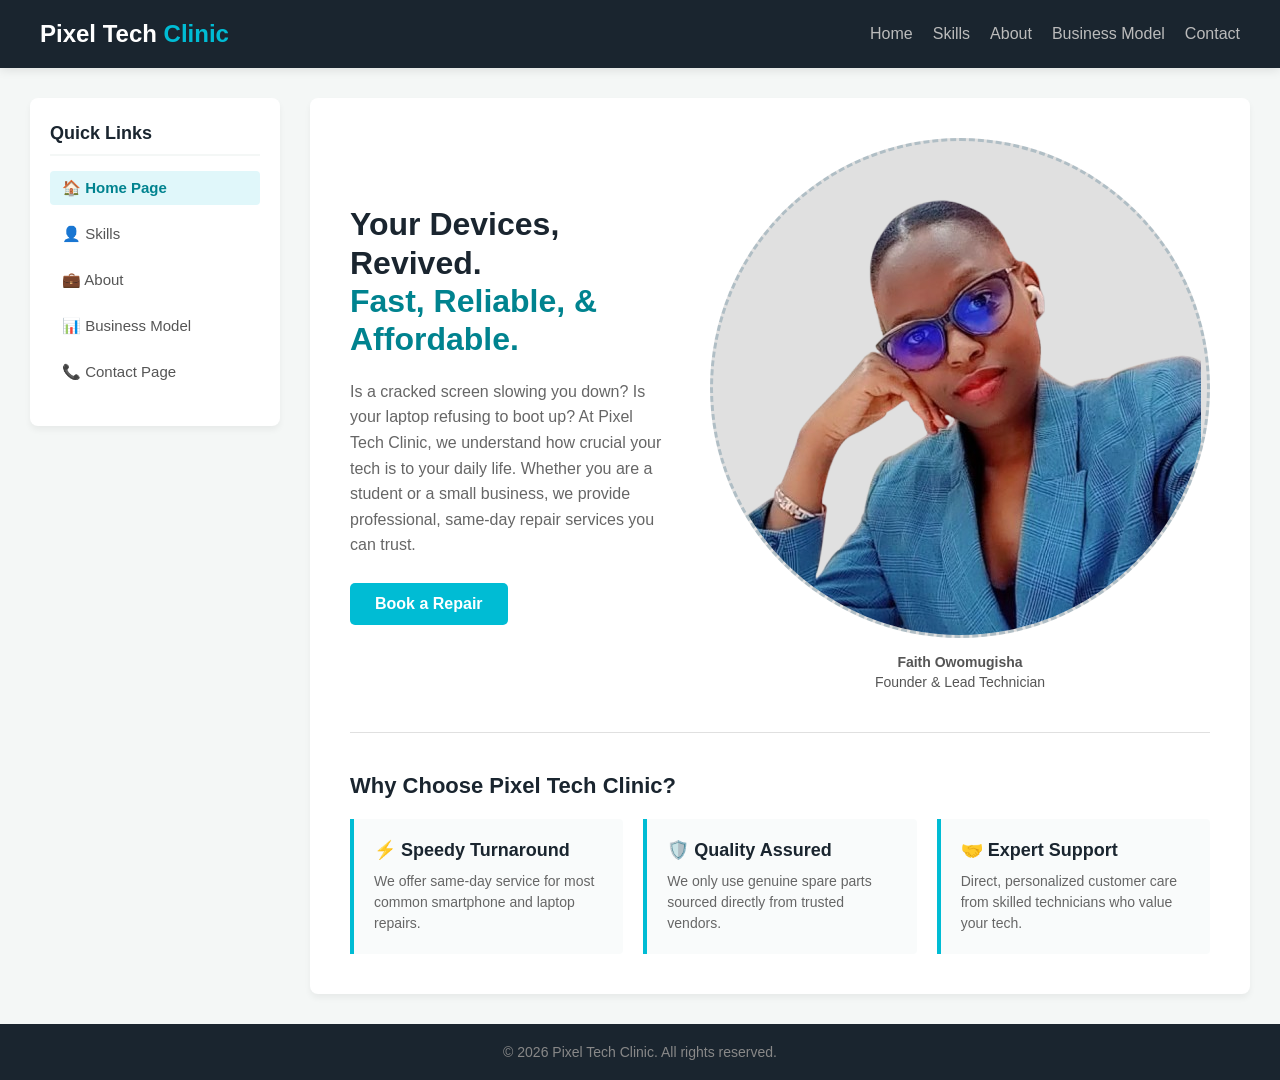
<file: final/index.html>
<!DOCTYPE html>
<html lang="en">
<head>
    <meta charset="UTF-8">
    <meta name="viewport" content="width=device-width, initial-scale=1.0">
    <title>Skills & Bio | Pixel Tech Clinic</title>
    <link rel="stylesheet" href="style.css">
</head>
<body>
    <!-- Header & Top Navigation Menu -->
    <header>
        <div class="logo">
            <h1>Pixel Tech <span>Clinic</span></h1>
        </div>

        <nav class="top-nav">
            <ul>
                <li><a href="index.html">Home</a></li>
                <li><a href="skills.html">Skills</a></li>
                <li><a href="about.html">About</a></li>
                <li><a href="business model.html">Business Model</a></li>
                <li><a href="contact.html">Contact</a></li>
            </ul>
        </nav>
    </header>

    <!-- Main Page Layout Container -->
    <div class="page-container">
        
        <!-- Sidebar Navigation Index -->
        <aside class="sidebar">
            <h3>Quick Links</h3>
            <ul>
                <li><a href="index.html" class="active-side">🏠 Home Page</a></li>
                <li><a href="skills.html">👤 Skills</a></li>
                <li><a href="about.html">💼 About</a></li>
                <li><a href="business model.html">📊 Business Model</a></li>
                <li><a href="contact.html">📞 Contact Page</a></li>
            </ul>
        </aside>

        <!-- Main Content Area -->
        <main class="main-content">
            <section class="hero-section">
                <div class="hero-text">
                    <h2>Your Devices, Revived. <br><span>Fast, Reliable, & Affordable.</span></h2>
                    <p>Is a cracked screen slowing you down? Is your laptop refusing to boot up? At Pixel Tech Clinic, we understand how crucial your tech is to your daily life. Whether you are a student or a small business, we provide professional, same-day repair services you can trust.</p>
                    <a href="contact.html" class="cta-btn">Book a Repair</a>
                </div>
                
                <!-- Profile Image Container -->
                <div class="hero-image">
                    <div class="image-placeholder">
                        <img src="images/faith5.png" alt="My Photo">
                    </div>
                    <p class="caption"><strong>Faith Owomugisha</strong><br>Founder & Lead Technician</p>
                </div>
            </section>

            <hr>

            <!-- Features Section -->
            <section class="features">
                <h3>Why Choose Pixel Tech Clinic?</h3>
                <div class="feature-grid">
                    <div class="feature-card">
                        <h4>⚡ Speedy Turnaround</h4>
                        <p>We offer same-day service for most common smartphone and laptop repairs.</p>
                    </div>
                    <div class="feature-card">
                        <h4>🛡️ Quality Assured</h4>
                        <p>We only use genuine spare parts sourced directly from trusted vendors.</p>
                    </div>
                    <div class="feature-card">
                        <h4>🤝 Expert Support</h4>
                        <p>Direct, personalized customer care from skilled technicians who value your tech.</p>
                    </div>
                </div>
            </section>
        </main>

    </div>

    <!-- Footer -->
    <footer>
        <p>&copy; 2026 Pixel Tech Clinic. All rights reserved.</p>
    </footer>

</body>
</html>
</file>
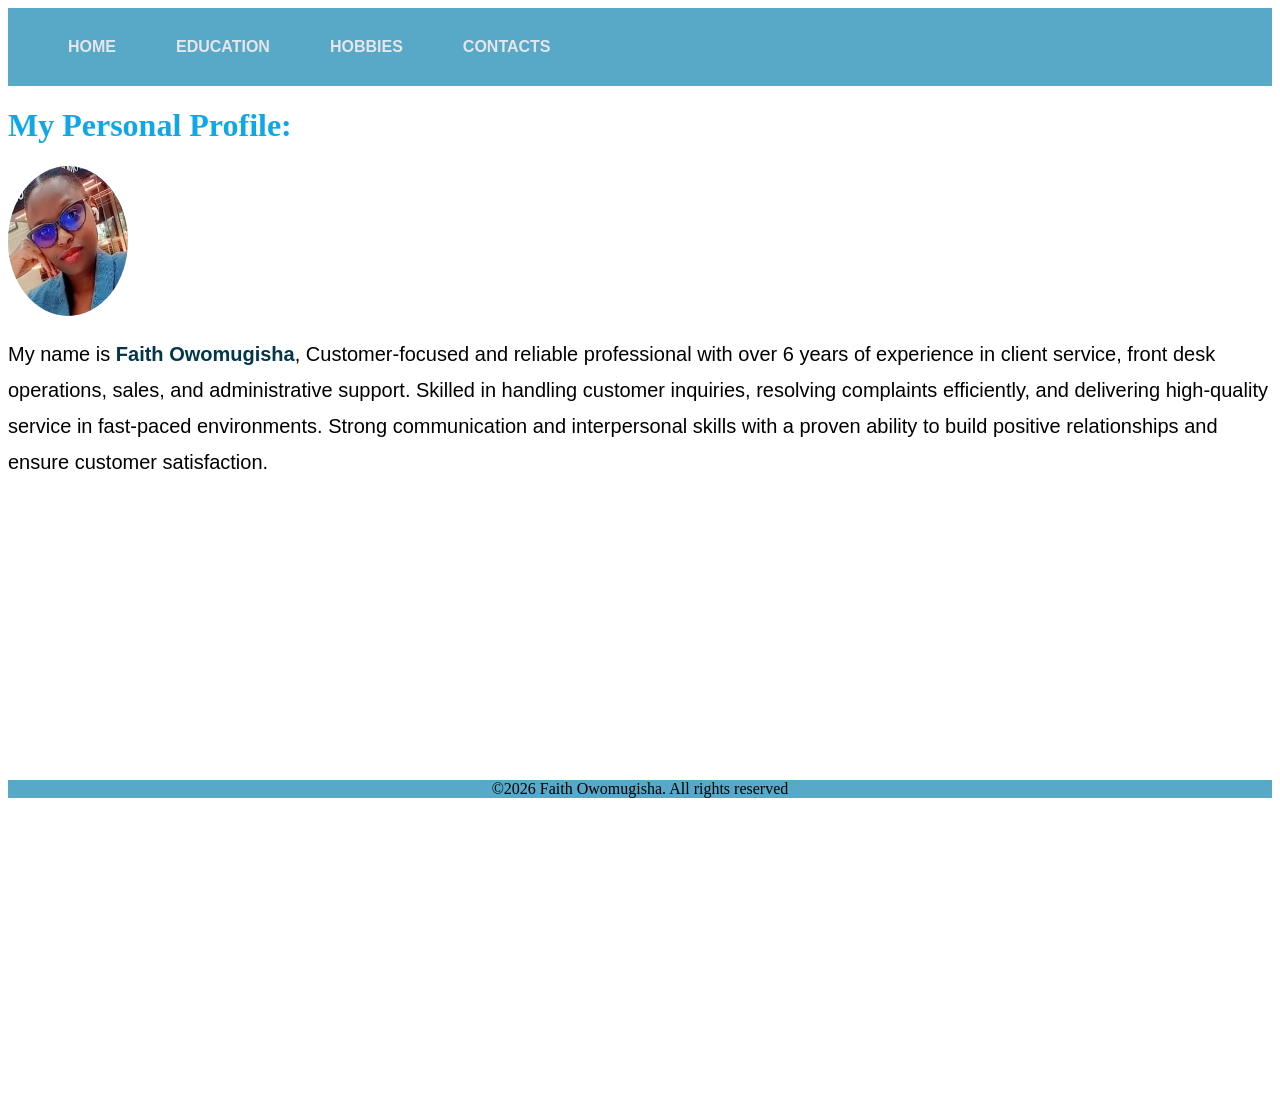
<file: test/index.html>
<html>
    <head>
        <title>Individual Assignment</title>
        <link rel="stylesheet" href="my style.css">
        <head>
    
            <body>
                <nav>
                    <a href="index.html">HOME</a> 
                    <a href="education.html">EDUCATION</a> 
                    <a href="hobbies.html">HOBBIES</a> 
                    <a href="contacts.html">CONTACTS</a>
                </nav>
<h1 class="profile-title">My Personal Profile:</h1>

    <img src="images/faith2.jpg" style="width: 120px" />
    <p class="profile-summary">My name is <strong>Faith Owomugisha</strong>, Customer-focused and reliable professional with over 6 years of experience in client service, front desk operations, sales, and administrative support. Skilled in handling customer inquiries, resolving complaints efficiently, and delivering high-quality service in fast-paced environments. Strong communication and interpersonal skills with a proven ability to build positive relationships and ensure customer satisfaction.</p>


<footer><p>&copy;2026 Faith Owomugisha. All rights reserved</p><footer>
    </body>
    </html>
</file>
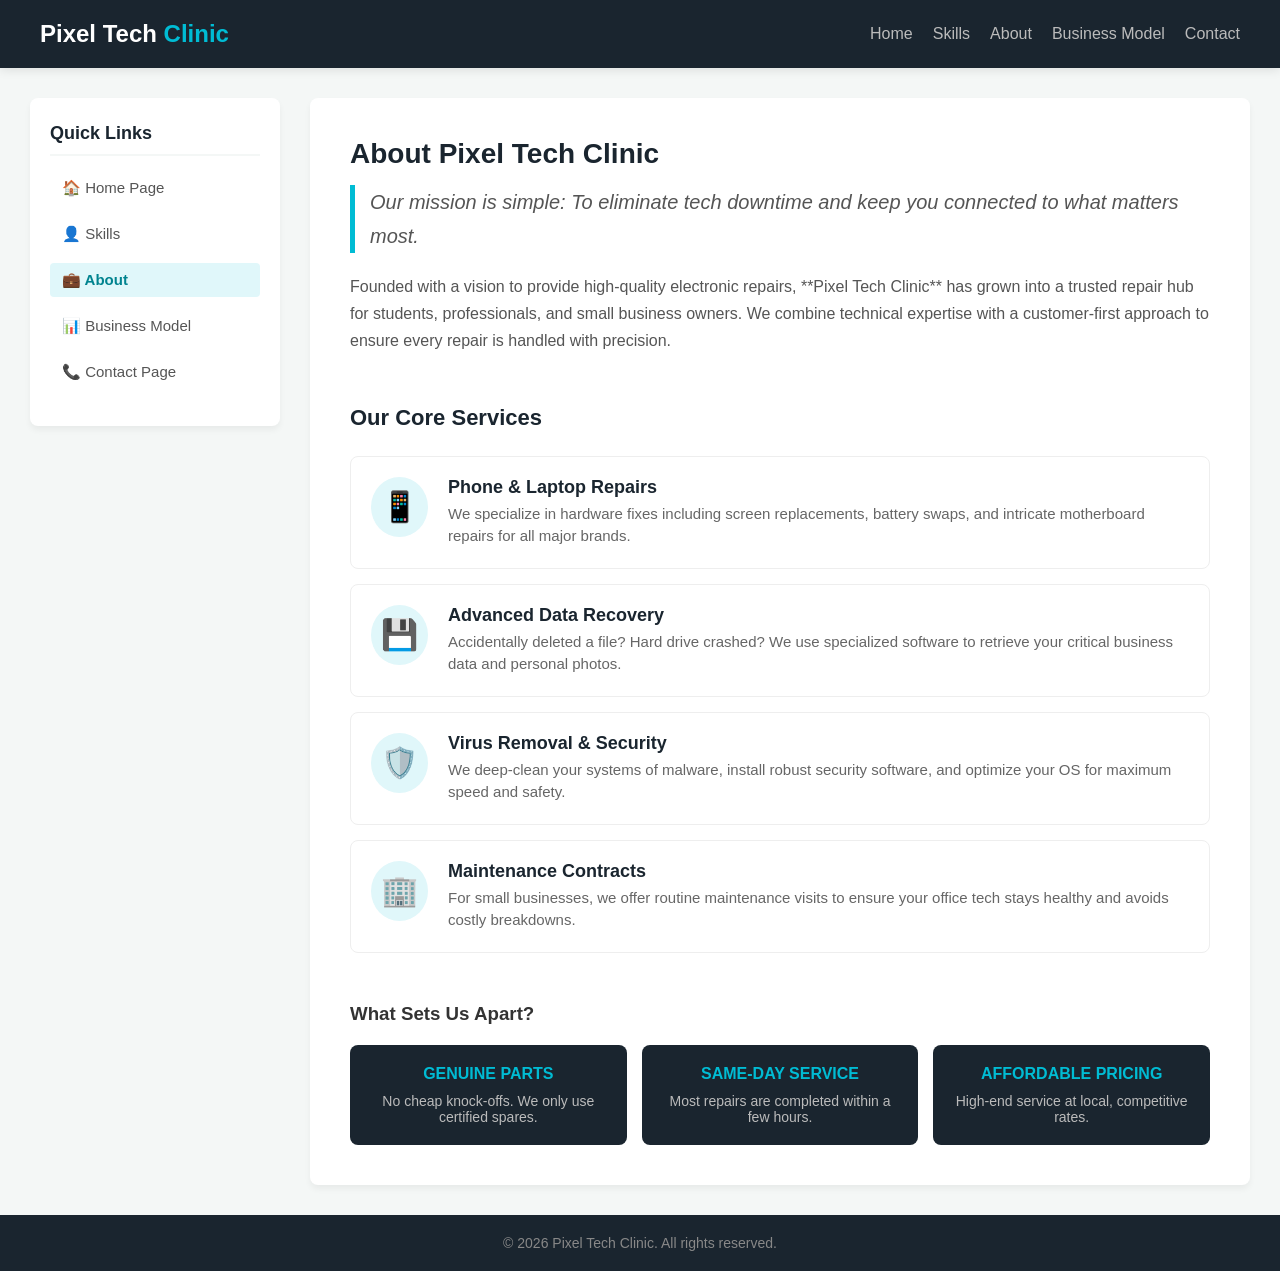
<file: final/about.html>
<!DOCTYPE html>
<html lang="en">
<head>
    <meta charset="UTF-8">
    <meta name="viewport" content="width=device-width, initial-scale=1.0">
    <title>Our Business | Pixel Tech Clinic</title>
    <link rel="stylesheet" href="style.css">
</head>
<body>

    <header>
        <div class="logo">
            <h1>Pixel Tech <span>Clinic</span></h1>
        </div>
        <nav class="top-nav">
            <ul>
                <li><a href="index.html">Home</a></li>
                <li><a href="skills.html">Skills</a></li>
                <li><a href="about.html">About</a></li>
                <li><a href="business model.html">Business Model</a></li>
                <li><a href="contact.html">Contact</a></li>
            </ul>
        </nav>
    </header>

    <div class="page-container">
        
        <aside class="sidebar">
            <h3>Quick Links</h3>
            <ul>
                <li><a href="index.html">🏠 Home Page</a></li>
                <li><a href="skills.html">👤 Skills</a></li>
                <li><a href="about.html" class="active-side">💼 About</a></li>
                <li><a href="business model.html">📊  Business Model</a></li>
                <li><a href="contact.html">📞 Contact Page</a></li>
            </ul>
        </aside>

        <main class="main-content">
            <section class="business-overview">
                <h2>About Pixel Tech Clinic</h2>
                <p class="mission-statement">Our mission is simple: To eliminate tech downtime and keep you connected to what matters most.</p>
                <p>Founded with a vision to provide high-quality electronic repairs, **Pixel Tech Clinic** has grown into a trusted repair hub for students, professionals, and small business owners. We combine technical expertise with a customer-first approach to ensure every repair is handled with precision.</p>
            </section>

            <section class="services-detail">
                <h3>Our Core Services</h3>
                <div class="services-list">
                    
                    <div class="service-item">
                        <div class="service-icon">📱</div>
                        <div class="service-text">
                            <h4>Phone & Laptop Repairs</h4>
                            <p>We specialize in hardware fixes including screen replacements, battery swaps, and intricate motherboard repairs for all major brands.</p>
                        </div>
                    </div>

                    <div class="service-item">
                        <div class="service-icon">💾</div>
                        <div class="service-text">
                            <h4>Advanced Data Recovery</h4>
                            <p>Accidentally deleted a file? Hard drive crashed? We use specialized software to retrieve your critical business data and personal photos.</p>
                        </div>
                    </div>

                    <div class="service-item">
                        <div class="service-icon">🛡️</div>
                        <div class="service-text">
                            <h4>Virus Removal & Security</h4>
                            <p>We deep-clean your systems of malware, install robust security software, and optimize your OS for maximum speed and safety.</p>
                        </div>
                    </div>

                    <div class="service-item">
                        <div class="service-icon">🏢</div>
                        <div class="service-text">
                            <h4>Maintenance Contracts</h4>
                            <p>For small businesses, we offer routine maintenance visits to ensure your office tech stays healthy and avoids costly breakdowns.</p>
                        </div>
                    </div>

                </div>
            </section>

            <section class="business-values">
                <h3>What Sets Us Apart?</h3>
                <div class="values-grid">
                    <div class="value-box">
                        <strong>Genuine Parts</strong>
                        <p>No cheap knock-offs. We only use certified spares.</p>
                    </div>
                    <div class="value-box">
                        <strong>Same-Day Service</strong>
                        <p>Most repairs are completed within a few hours.</p>
                    </div>
                    <div class="value-box">
                        <strong>Affordable Pricing</strong>
                        <p>High-end service at local, competitive rates.</p>
                    </div>
                </div>
            </section>
        </main>

    </div>

    <footer>
        <p>&copy; 2026 Pixel Tech Clinic. All rights reserved.</p>
    </footer>

</body>
</html>
</file>
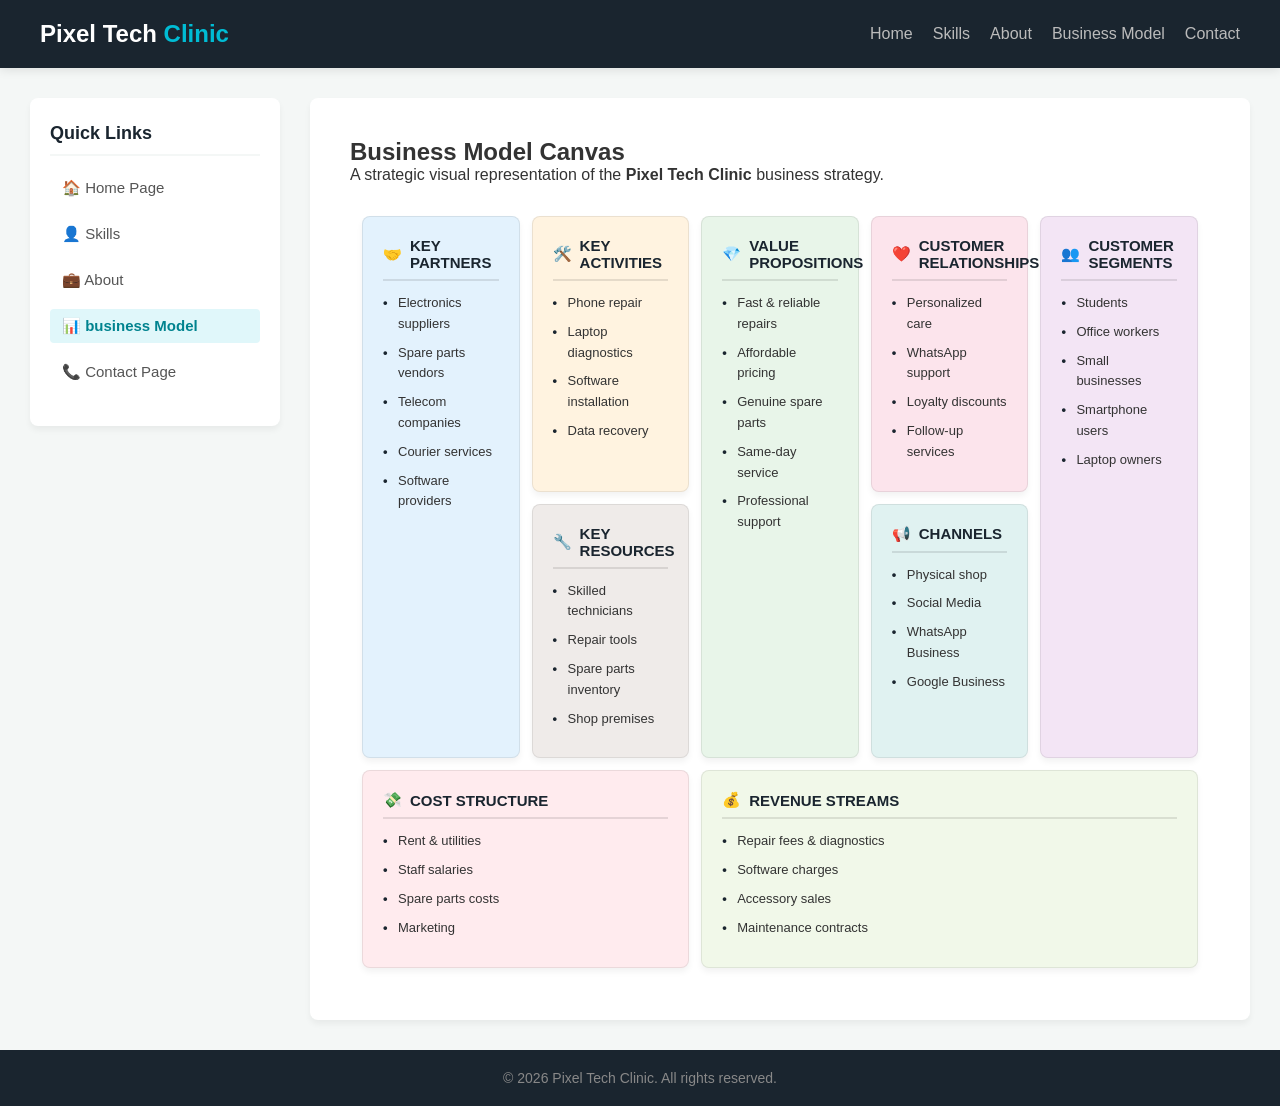
<file: final/business model.html>
<!DOCTYPE html>
<html lang="en">
<head>
    <meta charset="UTF-8">
    <meta name="viewport" content="width=device-width, initial-scale=1.0">
    <title>Our Business | Pixel Tech Clinic</title>
    <link rel="stylesheet" href="style.css">
</head>
<body>

    <header>
        <div class="logo">
            <h1>Pixel Tech <span>Clinic</span></h1>
        </div>
        <nav class="top-nav">
            <ul>
                <li><a href="index.html">Home</a></li>
                <li><a href="skills.html">Skills</a></li>
                <li><a href="about.html">About</a></li>
                <li><a href="business model.html">Business Model</a></li>
                <li><a href="contact.html">Contact</a></li>
            </ul>
        </nav>
    </header>


<!-- Main Page Layout Container -->
<div class="page-container">
    
    <!-- Sidebar Navigation Index -->
    <aside class="sidebar">
        <h3>Quick Links</h3>
        <ul>
            <li><a href="index.html">🏠 Home Page</a></li>
            <li><a href="skills.html">👤 Skills</a></li>
            <li><a href="about.html">💼 About</a></li>
            <li><a href="business model.html" class="active-side">📊 business Model</a></li>
            <li><a href="contact.html">📞 Contact Page</a></li>
        </ul>
    </aside>

    <!-- Main Content Area -->
    <main class="main-content">
        <section class="canvas-header">
            <h2>Business Model Canvas</h2>
            <p>A strategic visual representation of the <strong>Pixel Tech Clinic</strong> business strategy.</p>
        </section>

        <!-- Table-Based Canvas -->
        <div class="table-responsive">
            <table class="bmc-table">
                <tbody>
                    <!-- Top Row -->
                    <tr>
                        <td rowspan="2" class="cell-partners">
                            <h4><span class="icon">🤝</span> Key Partners</h4>
                            <ul>
                                <li>Electronics suppliers</li>
                                <li>Spare parts vendors</li>
                                <li>Telecom companies</li>
                                <li>Courier services</li>
                                <li>Software providers</li>
                            </ul>
                        </td>
                        <td class="cell-activities">
                            <h4><span class="icon">🛠️</span> Key Activities</h4>
                            <ul>
                                <li>Phone repair</li>
                                <li>Laptop diagnostics</li>
                                <li>Software installation</li>
                                <li>Data recovery</li>
                            </ul>
                        </td>
                        <td rowspan="2" class="cell-values">
                            <h4><span class="icon">💎</span> Value Propositions</h4>
                            <ul>
                                <li>Fast & reliable repairs</li>
                                <li>Affordable pricing</li>
                                <li>Genuine spare parts</li>
                                <li>Same-day service</li>
                                <li>Professional support</li>
                            </ul>
                        </td>
                        <td class="cell-relationships">
                            <h4><span class="icon">❤️</span> Customer Relationships</h4>
                            <ul>
                                <li>Personalized care</li>
                                <li>WhatsApp support</li>
                                <li>Loyalty discounts</li>
                                <li>Follow-up services</li>
                            </ul>
                        </td>
                        <td rowspan="2" class="cell-segments">
                            <h4><span class="icon">👥</span> Customer Segments</h4>
                            <ul>
                                <li>Students</li>
                                <li>Office workers</li>
                                <li>Small businesses</li>
                                <li>Smartphone users</li>
                                <li>Laptop owners</li>
                            </ul>
                        </td>
                    </tr>
                    <!-- Middle Row -->
                    <tr>
                        <td class="cell-resources">
                            <h4><span class="icon">🔧</span> Key Resources</h4>
                            <ul>
                                <li>Skilled technicians</li>
                                <li>Repair tools</li>
                                <li>Spare parts inventory</li>
                                <li>Shop premises</li>
                            </ul>
                        </td>
                        <td class="cell-channels">
                            <h4><span class="icon">📢</span> Channels</h4>
                            <ul>
                                <li>Physical shop</li>
                                <li>Social Media</li>
                                <li>WhatsApp Business</li>
                                <li>Google Business</li>
                            </ul>
                        </td>
                    </tr>
                    <!-- Bottom Row -->
                    <tr>
                        <td colspan="2" class="cell-costs">
                            <h4><span class="icon">💸</span> Cost Structure</h4>
                            <ul>
                                <li>Rent & utilities</li>
                                <li>Staff salaries</li>
                                <li>Spare parts costs</li>
                                <li>Marketing</li>
                            </ul>
                        </td>
                        <td colspan="3" class="cell-revenue">
                            <h4><span class="icon">💰</span> Revenue Streams</h4>
                            <ul>
                                <li>Repair fees & diagnostics</li>
                                <li>Software charges</li>
                                <li>Accessory sales</li>
                                <li>Maintenance contracts</li>
                            </ul>
                        </td>
                    </tr>
                </tbody>
            </table>
        </div>
    </main>

</div>

<!-- Footer -->
<footer>
    <p>&copy; 2026 Pixel Tech Clinic. All rights reserved.</p>
</footer>
</body>
</html>
</file>
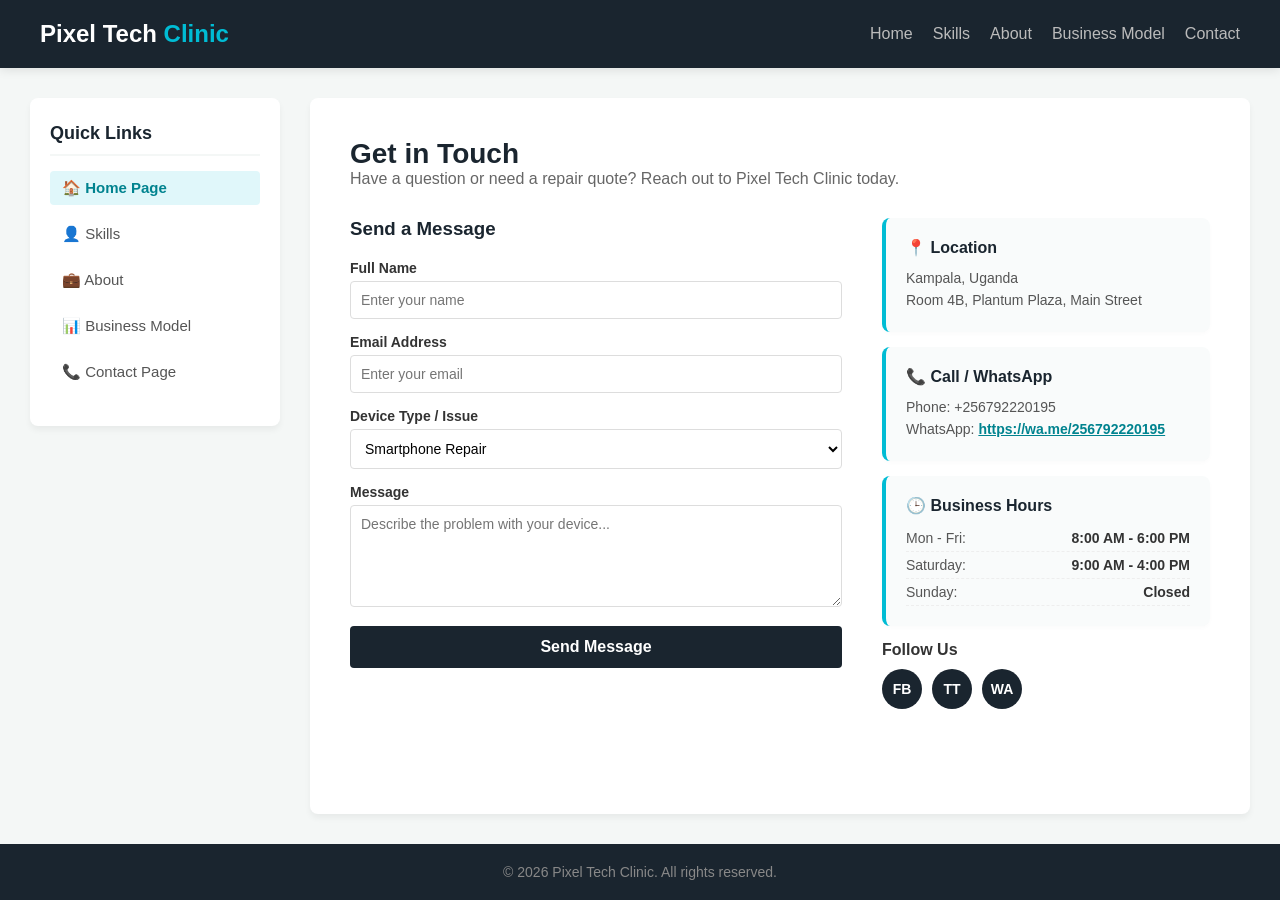
<file: final/contact.html>
<!DOCTYPE html>
<html lang="en">
<head>
    <meta charset="UTF-8">
    <meta name="viewport" content="width=device-width, initial-scale=1.0">
    <title>Home | Pixel Tech Clinic</title>
    <link rel="stylesheet" href="style.css">
</head>
<body>

    <!-- Header & Top Navigation Menu -->
    <header>
        <div class="logo">
            <h1>Pixel Tech <span>Clinic</span></h1>
        </div>
        <nav class="top-nav">
            <ul>
                <li><a href="index.html">Home</a></li>
                <li><a href="skills.html">Skills</a></li>
                <li><a href="about.html">About</a></li>
                <li><a href="business model.html">Business Model</a></li>
                <li><a href="contact.html">Contact</a></li>
            </ul>
        </nav>
    </header>

    <!-- Main Page Layout Container -->
    <div class="page-container">
        
        <!-- Sidebar Navigation Index -->
        <aside class="sidebar">
            <h3>Quick Links</h3>
            <ul>
                <li><a href="index.html" class="active-side">🏠 Home Page</a></li>
                <li><a href="skills.html">👤 Skills </a></li>
                <li><a href="about.html">💼 About</a></li>
                <li><a href="business model.html">📊 Business Model</a></li>
                <li><a href="contact.html">📞 Contact Page</a></li>
            </ul>
        </aside>



    <!-- Main Content Area -->
    <main class="main-content">
        <section class="contact-header">
            <h2>Get in Touch</h2>
            <p>Have a question or need a repair quote? Reach out to Pixel Tech Clinic today.</p>
        </section>

        <div class="contact-grid">
            <!-- Contact Form -->
            <div class="contact-form">
                <h3>Send a Message</h3>
                <form action="#">
                    <div class="form-group">
                        <label for="name">Full Name</label>
                        <input type="text" id="name" placeholder="Enter your name" required>
                    </div>
                    <div class="form-group">
                        <label for="email">Email Address</label>
                        <input type="email" id="email" placeholder="Enter your email" required>
                    </div>
                    <div class="form-group">
                        <label for="subject">Device Type / Issue</label>
                        <select id="subject">
                            <option value="phone">Smartphone Repair</option>
                            <option value="laptop">Laptop Repair</option>
                            <option value="software">Software / Virus Removal</option>
                            <option value="data">Data Recovery</option>
                            <option value="other">Other Inquiry</option>
                        </select>
                    </div>
                    <div class="form-group">
                        <label for="message">Message</label>
                        <textarea id="message" rows="5" placeholder="Describe the problem with your device..."></textarea>
                    </div>
                    <button type="submit" class="submit-btn">Send Message</button>
                </form>
            </div>

            <!-- Contact Info & Hours -->
            <div class="contact-info">
                <div class="info-card">
                    <h4>📍 Location</h4>
                    <p>Kampala, Uganda<br>Room 4B, Plantum Plaza, Main Street</p>
                </div>

                <div class="info-card">
                    <h4>📞 Call / WhatsApp</h4>
                    <p>Phone: +256792220195<br>WhatsApp: <a href="#" style="color: #00838f; font-weight: bold;">https://wa.me/256792220195</a></p>
                </div>

                <div class="info-card">
                    <h4>🕒 Business Hours</h4>
                    <ul class="hours-list">
                        <li><span>Mon - Fri:</span> <span>8:00 AM - 6:00 PM</span></li>
                        <li><span>Saturday:</span> <span>9:00 AM - 4:00 PM</span></li>
                        <li><span>Sunday:</span> <span>Closed</span></li>
                    </ul>
                </div>

                <div class="social-links">
                    <h4>Follow Us</h4>
                    <div class="social-icons">
                        <a href="https://www.facebook.com.php?id=100079019048998" class="social-icon">FB</a>
                        <a href="https://www.tiktok.com/@user756632063588"class="social-icon">TT</a>
                        <a href="https://www.wa.me/256792220195"class="social-icon">WA</a>
                    </div>
                </div>
            </div>
        </div>
    </main>
</div>

<!-- Footer -->
<footer>
    <p>&copy; 2026 Pixel Tech Clinic. All rights reserved.</p>
</footer>
</body>
</html>
</file>
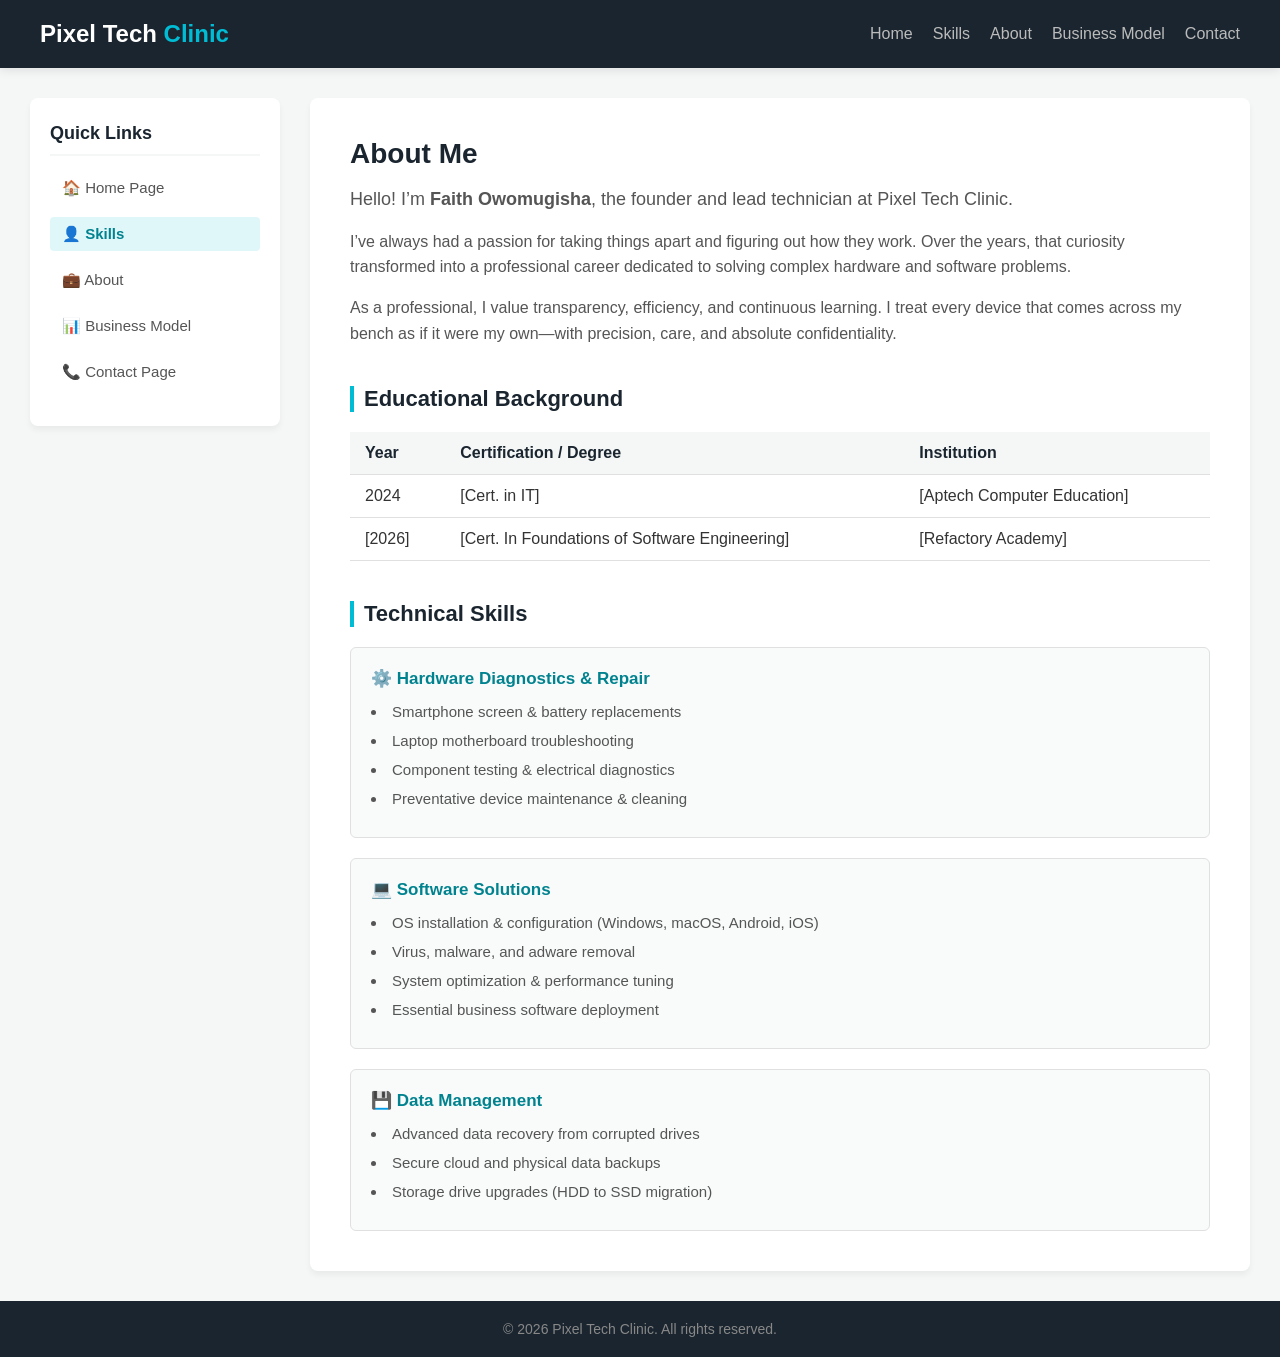
<file: final/skills.html>
<!DOCTYPE html>
<html lang="en">
<head>
    <meta charset="UTF-8">
    <meta name="viewport" content="width=device-width, initial-scale=1.0">
    <title>Skills & Bio | Pixel Tech Clinic</title>
    <link rel="stylesheet" href="style.css">
</head>
<body>

    <!-- Header & Top Navigation Menu -->
    <header>
        <div class="logo">
            <h1>Pixel Tech <span>Clinic</span></h1>
        </div>
        <nav class="top-nav">
            <ul>
                <li><a href="index.html">Home</a></li>
                <li><a href="skills.html">Skills</a></li>
                <li><a href="about.html">About</a></li>
                <li><a href="business model.html">Business Model</a></li>
                <li><a href="contact.html">Contact</a></li>
            </ul>
        </nav>
    </header>

    <!-- Main Page Layout Container -->
    <div class="page-container">
        
        <!-- Sidebar Navigation Index -->
        <aside class="sidebar">
            <h3>Quick Links</h3>
            <ul>
                <li><a href="index.html">🏠 Home Page</a></li>
                <li><a href="skills.html" class="active-side">👤 Skills</a></li>
                <li><a href="about.html">💼 About</a></li>
                <li><a href="business model.html">📊 Business Model</a></li>
                <li><a href="contact.html">📞 Contact Page</a></li>
            </ul>
        </aside>

        <!-- Main Content Area -->
        <main class="main-content">
            <!-- Biography Section -->
            <section class="bio-section">
                <h2>About Me</h2>
                <p class="intro-text">Hello! I’m <strong>Faith Owomugisha</strong>, the founder and lead technician at Pixel Tech Clinic.</p>
                <p>I’ve always had a passion for taking things apart and figuring out how they work. Over the years, that curiosity transformed into a professional career dedicated to solving complex hardware and software problems.</p>
                <p>As a professional, I value transparency, efficiency, and continuous learning. I treat every device that comes across my bench as if it were my own—with precision, care, and absolute confidentiality.</p>
            </section>

            <!-- Education Background Table -->
            <section class="education-section">
                <h3>Educational Background</h3>
                <table class="data-table">
                    <thead>
                        <tr>
                            <th>Year</th>
                            <th>Certification / Degree</th>
                            <th>Institution</th>
                        </tr>
                    </thead>
                    <tbody>
                        <tr>
                            <td>2024</td>
                            <td>[Cert. in IT]</td>
                            <td>[Aptech Computer Education]</td>
                        </tr>
                        <tr>
                            <td>[2026]</td>
                            <td>[Cert. In Foundations of Software Engineering]</td>
                            <td>[Refactory Academy]</td>
                        </tr>
                    </tbody>
                </table>
            </section>

            <!-- Technical Skills List -->
            <section class="skills-section">
                <h3>Technical Skills</h3>
                <div class="skills-grid">
                    <div class="skill-category">
                        <h4>⚙️ Hardware Diagnostics & Repair</h4>
                        <ul>
                            <li>Smartphone screen & battery replacements</li>
                            <li>Laptop motherboard troubleshooting</li>
                            <li>Component testing & electrical diagnostics</li>
                            <li>Preventative device maintenance & cleaning</li>
                        </ul>
                    </div>
                    <div class="skill-category">
                        <h4>💻 Software Solutions</h4>
                        <ul>
                            <li>OS installation & configuration (Windows, macOS, Android, iOS)</li>
                            <li>Virus, malware, and adware removal</li>
                            <li>System optimization & performance tuning</li>
                            <li>Essential business software deployment</li>
                        </ul>
                    </div>
                    <div class="skill-category">
                        <h4>💾 Data Management</h4>
                        <ul>
                            <li>Advanced data recovery from corrupted drives</li>
                            <li>Secure cloud and physical data backups</li>
                            <li>Storage drive upgrades (HDD to SSD migration)</li>
                        </ul>
                    </div>
                </div>
            </section>
        </main>

    </div>

    <!-- Footer -->
    <footer>
        <p>&copy; 2026 Pixel Tech Clinic. All rights reserved.</p>
    </footer>

</body>
</html>
</file>
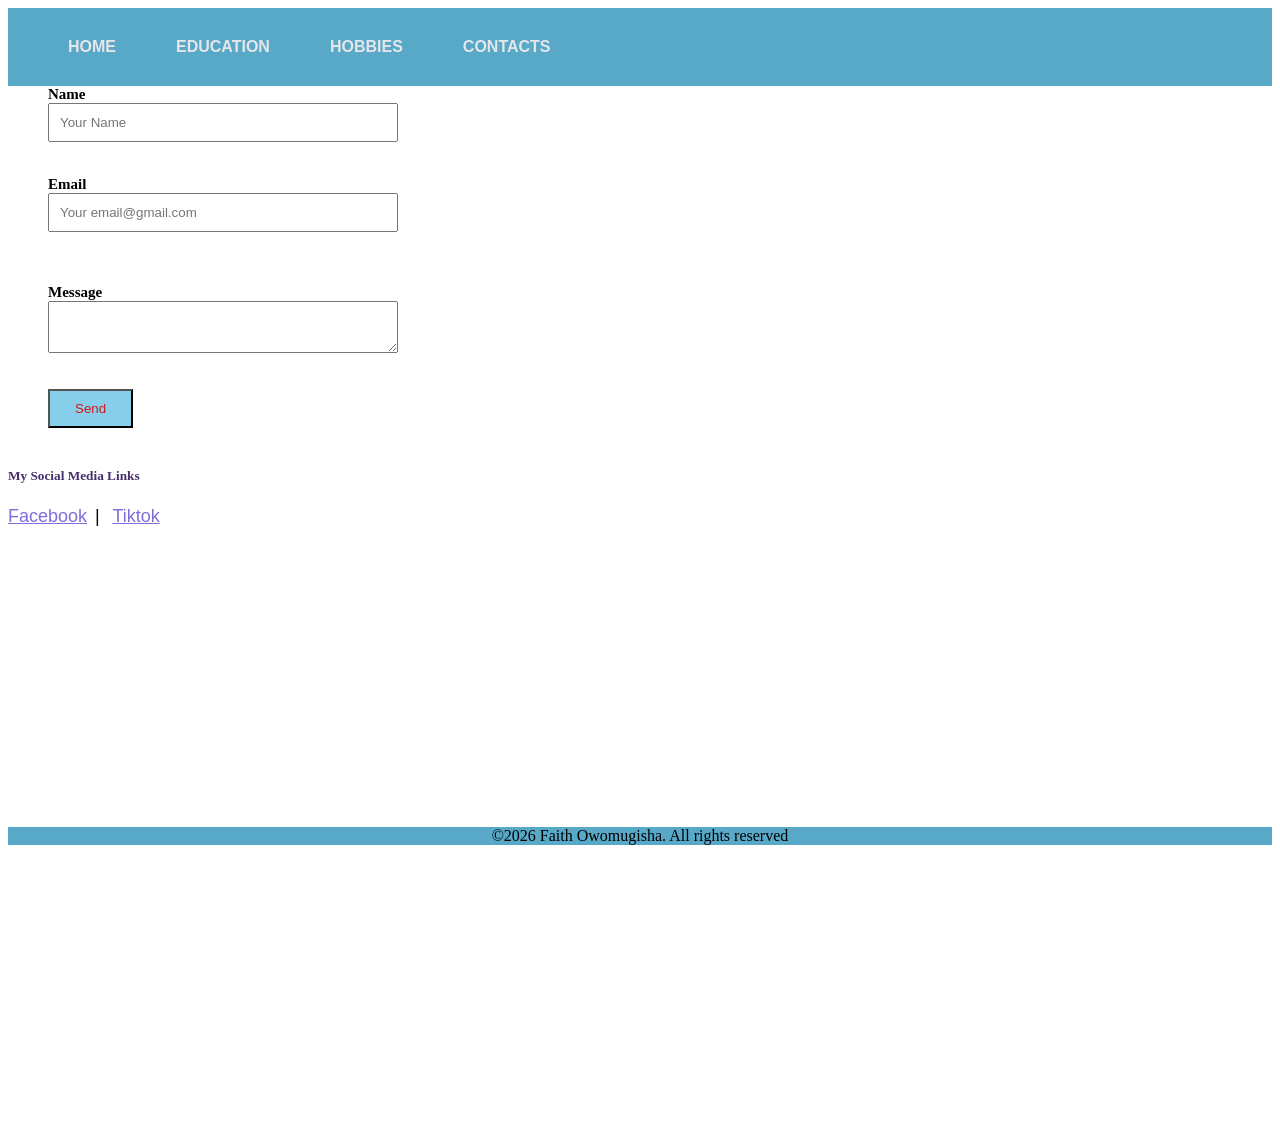
<file: test/contacts.html>
<html>
    <head>
        <title>Individual Assignment</title>
        <link rel="stylesheet" href="my style.css">
        <head>
            <body>
                <nav>
                    <a href="index.html">HOME</a> 
                    <a href="education.html">EDUCATION</a> 
                    <a href="hobbies.html">HOBBIES</a> 
                    <a href="contact.html">CONTACTS</a><br><br>
                </nav>

<form>
    <label for="name">Name</label><br>
    <input type="text" placeholder="Your Name"><br><br>
</form>
<form>
    <label for="email">Email</label><br>
    <input type="text" placeholder="Your email@gmail.com"><br><br><br>
</form>
<form>
    <label for="message">Message</label><br>
    <textarea id="Message" name="Message"></textarea>
    <br><br><br>
<button type="submit">Send</button><br><br>
</form>
        <h5>My Social Media Links</h5>
        <div class="social-links">
        <a href="https://www.facebook.com/profile.php?id=100079019048998">Facebook</a><span>|<span>
        <a href="https://www.tiktok.com/@user7566320603588">Tiktok</a> 
        </div>
<footer><p>&copy;2026 Faith Owomugisha. All rights reserved</p><footer>
    </body>
    </html>
</file>
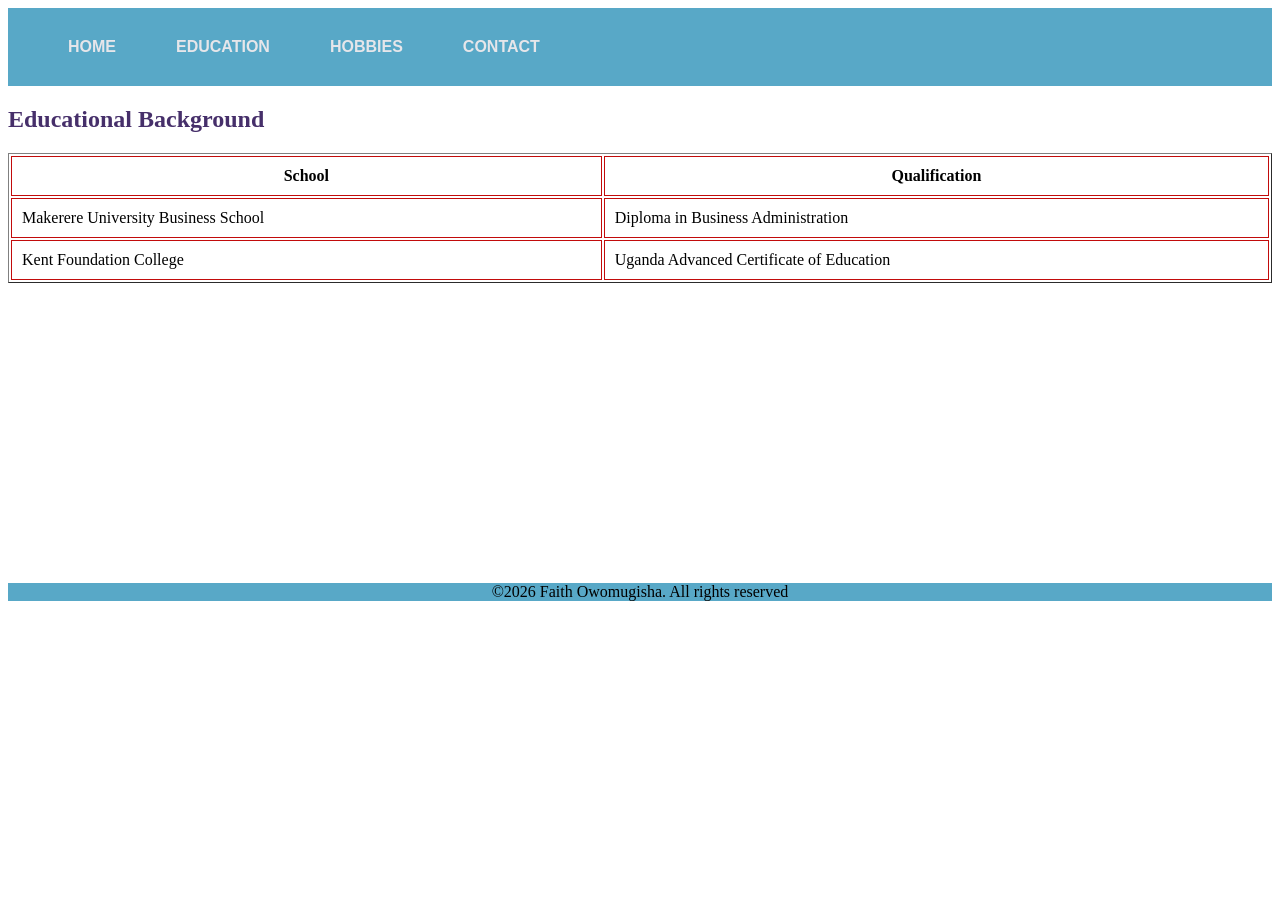
<file: test/education.html>
<html>
    <head>
        <title>Individual Assignment</title>
        <link rel="stylesheet" href="my style.css">
        <head>
            <body>
                <nav>
                    <a href="index.html">HOME</a> 
                    <a href="education.html">EDUCATION</a> 
                    <a href="hobbies.html">HOBBIES</a> 
                    <a href="contact.html">CONTACT</a> 
 </nav>
    <h2>Educational Background</h2>
    <table border="1">
            <tr>
<th>School</th>
<th>Qualification</th>
</tr>
<tr>
    <td>Makerere University Business School</td>
    <td>Diploma in Business Administration</td>
    </tr>
    <tr>
        <td>Kent Foundation College </td>
        <td>Uganda Advanced Certificate of Education</td>
    </tr>
    </table>
   

<footer><p>&copy;2026 Faith Owomugisha. All rights reserved</p><footer>
    </body>
    </html>
</file>
<file: final/style.css>
/* --- Global Styles & Reset --- */
* {
    margin: 0;
    padding: 0;
    box-sizing: border-box;
    font-family: 'Segoe UI', Tahoma, Geneva, Verdana, sans-serif;
}

body {
    background-color: #f4f7f6;
    color: rgb(60, 60, 147);
    display: flex;
    flex-direction: column;
    min-height: 100vh;
}

/* --- Header & Top Menu Navigation --- */
header {
    background-color: #1a252f;
    color: #fff;
    display: flex;
    justify-content: space-between;
    align-items: center;
    padding: 20px 40px;
    box-shadow: 0 2px 10px rgba(0,0,0,0.1);
}

.logo h1 {
    font-size: 24px;
    font-weight: 700;
}

.logo h1 span {
    color: #00bcd4; /* Accent Cyan color */
}

.top-nav ul {
    display: flex;
    list-style: none;
}

.top-nav ul li {
    margin-left: 20px;
}

.top-nav ul li a {
    color: #bbb;
    text-decoration: none;
    font-size: 16px;
    font-weight: 500;
    transition: color 0.3s ease;
}

.top-nav ul li a:hover, .top-nav ul li a.active {
    color: #00bcd4;
}

/* --- Layout Layout (Sidebar + Main Content) --- */
.page-container {
    display: flex;
    flex: 1;
    max-width: 1400px;
    width: 100%;
    margin: 0 auto;
    padding: 30px;
    gap: 30px;
}

/* --- Sidebar Style --- */
.sidebar {
    width: 250px;
    background-color: #ffffff;
    padding: 25px 20px;
    border-radius: 8px;
    box-shadow: 0 4px 6px rgba(0,0,0,0.05);
    height: fit-content;
}

.sidebar h3 {
    font-size: 18px;
    margin-bottom: 15px;
    color: #1a252f;
    border-bottom: 2px solid #f4f7f6;
    padding-bottom: 10px;
}

.sidebar ul {
    list-style: none;
}

.sidebar ul li {
    margin-bottom: 12px;
}

.sidebar ul li a {
    text-decoration: none;
    color: #555;
    font-size: 15px;
    display: block;
    padding: 8px 12px;
    border-radius: 4px;
    transition: all 0.3s ease;
}

.sidebar ul li a:hover, .sidebar ul li a.active-side {
    background-color: #e0f7fa;
    color: #00838f;
    font-weight: 600;
}

/* --- Main Content Layout --- */
.main-content {
    flex: 1;
    background-color: #ffffff;
    padding: 40px;
    border-radius: 8px;
    box-shadow: 0 4px 6px rgba(0,0,0,0.05);
}

/* Hero Section */
.hero-section {
    display: flex;
    align-items: center;
    justify-content: space-between;
    gap: 40px;
    margin-bottom: 40px;
}

.hero-text {
    flex: 1.5;
}

.hero-text h2 {
    font-size: 32px;
    color: #1a252f;
    line-height: 1.2;
    margin-bottom: 20px;
}

.hero-text h2 span {
    color: #00838f;
}

.hero-text p {
    font-size: 16px;
    line-height: 1.6;
    color: #666;
    margin-bottom: 25px;
}

.cta-btn {
    display: inline-block;
    background-color: #00bcd4;
    color: #fff;
    padding: 12px 25px;
    text-decoration: none;
    border-radius: 5px;
    font-weight: 600;
    transition: background 0.3s ease;
}

.cta-btn:hover {
    background-color: #00838f;
}

/* Hero Image & Placeholder */
.hero-image {
    flex: 1;
    text-align: center;
}

.image-placeholder {
    width: 500px;
    height: 500px;
    background-color: #e0e0e0;
    border: 3px dashed #b0bec5;
    border-radius: 50%;
    margin: 0 auto 15px auto;
    display: flex;
    align-items: center;
    justify-content: center;
    color: #757575;
    font-size: 14px;
    overflow: hidden;
}

.caption {
    font-size: 14px;
    color: #555;
    line-height: 1.4;
}

hr {
    border: 0;
    height: 1px;
    background: #e0e0e0;
    margin: 40px 0;
}

/* Features Grid */
.features h3 {
    font-size: 22px;
    color: #1a252f;
    margin-bottom: 20px;
}

.feature-grid {
    display: flex;
    gap: 20px;
}

.feature-card {
    flex: 1;
    background-color: #f9fbfb;
    padding: 20px;
    border-left: 4px solid #00bcd4;
    border-radius: 0 4px 4px 0;
}

.feature-card h4 {
    color: #1a252f;
    margin-bottom: 10px;
    font-size: 18px;
}

.feature-card p {
    font-size: 14px;
    color: #666;
    line-height: 1.5;
}

/* --- Footer --- */
footer {
    background-color: #1a252f;
    color: #888;
    text-align: center;
    padding: 20px;
    font-size: 14px;
    margin-top: auto;
}

/* --- Responsive Adjustments --- */
@media (max-width: 900px) {
    .page-container {
        flex-direction: column;
    }
    .sidebar {
        width: 100%;
    }
    .hero-section {
        flex-direction: column-reverse;
        text-align: center;
    }
    .feature-grid {
        flex-direction: column;
    }
    header {
        flex-direction: column;
        gap: 15px;
    }
}

/* --- Skills & Education Page Styles --- */

.bio-section h2 {
    font-size: 28px;
    color: #1a252f;
    margin-bottom: 15px;
}

.intro-text {
    font-size: 18px;
    color: #00838f;
    margin-bottom: 15px;
    font-weight: 500;
}

.bio-section p {
    line-height: 1.6;
    color: #555;
    margin-bottom: 15px;
}

/* Education Table Styling */
.education-section, .skills-section {
    margin-top: 40px;
}

.education-section h3, .skills-section h3 {
    font-size: 22px;
    color: #1a252f;
    margin-bottom: 20px;
    border-left: 4px solid #00bcd4;
    padding-left: 10px;
}

.data-table {
    width: 100%;
    border-collapse: collapse;
    margin-top: 10px;
    background: #fff;
}

.data-table th, .data-table td {
    padding: 12px 15px;
    text-align: left;
    border-bottom: 1px solid #e0e0e0;
}

.data-table th {
    background-color: #f4f7f6;
    color: #1a252f;
    font-weight: 600;
}

.data-table tbody tr:hover {
    background-color: #f9fbfb;
}

/* Skills Categories Grid */
.skills-grid {
    display: flex;
    flex-direction: column;
    gap: 20px;
    margin-top: 15px;
}

.skill-category {
    background-color: #f9fbfb;
    padding: 20px;
    border-radius: 6px;
    border: 1px solid #e0e0e0;
}

.skill-category h4 {
    color: #00838f;
    margin-bottom: 12px;
    font-size: 17px;
}

.skill-category ul {
    list-style-position: inside;
    color: #555;
}

.skill-category ul li {
    margin-bottom: 8px;
    font-size: 15px;
    line-height: 1.4;
}

/* Table Responsive Handling */
@media (max-width: 600px) {
    .data-table, .data-table thead, .data-table tbody, .data-table th, .data-table td, .data-table tr {
        display: block;
    }
    .data-table thead {
        display: none;
    }
    .data-table tr {
        margin-bottom: 15px;
        border: 1px solid #e0e0e0;
        padding: 10px;
        background: #f9fbfb;
    }
    .data-table td {
        border: none;
        padding: 6px 0;
    }
}

/* --- Business Page Specific Styles --- */

.mission-statement {
    font-size: 20px;
    font-style: italic;
    color: #00838f;
    margin: 15px 0 25px 0;
    padding-left: 15px;
    border-left: 5px solid #00bcd4;
}

.business-overview h2 {
    font-size: 28px;
    color: #1a252f;
}

.business-overview p {
    color: #555;
    line-height: 1.7;
    margin-bottom: 20px;
}

/* Services Detail List */
.services-detail {
    margin-top: 50px;
}

.services-detail h3 {
    font-size: 22px;
    margin-bottom: 25px;
    color: #1a252f;
}

.service-item {
    display: flex;
    align-items: flex-start;
    gap: 20px;
    background: #fff;
    padding: 20px;
    margin-bottom: 15px;
    border-radius: 8px;
    border: 1px solid #eee;
    transition: transform 0.2s ease;
}

.service-item:hover {
    transform: translateX(10px);
    border-color: #00bcd4;
}

.service-icon {
    font-size: 30px;
    background: #e0f7fa;
    padding: 10px;
    border-radius: 50%;
    width: 60px;
    height: 60px;
    display: flex;
    align-items: center;
    justify-content: center;
}

.service-text h4 {
    color: #1a252f;
    margin-bottom: 5px;
    font-size: 18px;
}

.service-text p {
    color: #666;
    font-size: 15px;
    line-height: 1.5;
}

/* Values Grid */
.business-values {
    margin-top: 50px;
}

.values-grid {
    display: flex;
    gap: 15px;
    margin-top: 20px;
}

.value-box {
    flex: 1;
    background-color: #1a252f;
    color: #fff;
    padding: 20px;
    border-radius: 8px;
    text-align: center;
}

.value-box strong {
    display: block;
    color: #00bcd4;
    margin-bottom: 10px;
    font-size: 16px;
    text-transform: uppercase;
}

.value-box p {
    font-size: 14px;
    color: #bbb;
}

/* Mobile Adjustments for Business Page */
@media (max-width: 768px) {
    .values-grid {
        flex-direction: column;
    }
    .service-item {
        flex-direction: column;
        align-items: center;
        text-align: center;
    }
}



/* --- Contact Page Specific Styles --- */

.contact-header {
margin-bottom: 30px;
}

.contact-header h2 {
font-size: 28px;
color: #1a252f;
}

.contact-header p {
color: #666;
}

.contact-grid {
display: grid;
grid-template-columns: 1.5fr 1fr;
gap: 40px;
margin-top: 30px;
}

/* Contact Form Styling */
.contact-form h3 {
margin-bottom: 20px;
color: #1a252f;
}

.form-group {
margin-bottom: 15px;
}

.form-group label {
display: block;
margin-bottom: 5px;
font-weight: 600;
font-size: 14px;
color: #333;
}

.form-group input,
.form-group select,
.form-group textarea {
width: 100%;
padding: 12px;
border: 1px solid #ddd;
border-radius: 4px;
font-size: 14px;
background-color: #fdfdfd;
}

.form-group textarea {
resize: vertical;
}

.submit-btn {
background-color: #1a252f;
color: white;
padding: 14px 20px;
border: none;
border-radius: 4px;
cursor: pointer;
font-weight: 600;
width: 100%;
transition: background 0.3s ease;
font-size: 16px;
}

.submit-btn:hover {
background-color: #00bcd4;
}

/* Contact Info Cards */
.contact-info h4 {
margin-bottom: 10px;
}

.info-card {
background: #f9fbfb;
padding: 20px;
border-radius: 8px;
margin-bottom: 20px;
border-left: 4px solid #00bcd4;
box-shadow: 0 2px 4px rgba(0,0,0,0.02);
}

.info-card p {
font-size: 14px;
line-height: 1.6;
color: #555;
}

/* Business Hours List */
.hours-list {
list-style: none;
padding: 0;
}

.hours-list li {
display: flex;
justify-content: space-between;
padding: 8px 0;
border-bottom: 1px dashed #eee;
font-size: 14px;
color: #555;
}

.hours-list li span:last-child {
font-weight: 600;
color: #333;
}

/* Social Media Icons */
.social-icons {
display: flex;
gap: 12px;
margin-top: 15px;
}

.social-icon {
background: #1a252f;
color: white;
width: 45px;
height: 45px;
display: flex;
align-items: center;
justify-content: center;
text-decoration: none;
border-radius: 50%;
font-weight: bold;
font-size: 14px;
transition: all 0.3s ease;
}

.social-icon:hover {
background-color: #00bcd4;
transform: translateY(-3px);
}

/* Mobile Responsiveness for Contact Grid */
@media (max-width: 900px) {
.contact-grid {
grid-template-columns: 1fr;
}
}


/* --- Business Model Canvas Table Styles --- */

/* --- Global Styles & Reset --- */

{
margin: 0;
padding: 0;
box-sizing: border-box;
font-family: 'Segoe UI', Tahoma, Geneva, Verdana, sans-serif;
}

body {
background-color: #f4f7f6;
color: #333;
display: flex;
flex-direction: column;
min-height: 100vh;
}

/* --- Header & Top Menu Navigation --- */
header {
background-color: #1a252f;
color: #fff;
display: flex;
justify-content: space-between;
align-items: center;
padding: 20px 40px;
box-shadow: 0 2px 10px rgba(0,0,0,0.1);
}

.logo h1 {
font-size: 24px;
font-weight: 700;
}

.logo h1 span {
color: #00bcd4;
}

.top-nav ul {
display: flex;
list-style: none;
}

.top-nav ul li {
margin-left: 20px;
}

.top-nav ul li a {
color: #bbb;
text-decoration: none;
font-size: 16px;
font-weight: 500;
transition: color 0.3s ease;
}

.top-nav ul li a:hover, .top-nav ul li a.active {
color: #00bcd4;
}

/* --- Layout (Sidebar + Main Content) --- */
.page-container {
display: flex;
flex: 1;
max-width: 1400px;
width: 100%;
margin: 0 auto;
padding: 30px;
gap: 30px;
}

/* --- Sidebar Style --- */
.sidebar {
width: 250px;
background-color: #ffffff;
padding: 25px 20px;
border-radius: 8px;
box-shadow: 0 4px 6px rgba(0,0,0,0.05);
height: fit-content;
}

.sidebar h3 {
font-size: 18px;
margin-bottom: 15px;
color: #1a252f;
border-bottom: 2px solid #f4f7f6;
padding-bottom: 10px;
}

.sidebar ul {
list-style: none;
}

.sidebar ul li {
margin-bottom: 12px;
}

.sidebar ul li a {
text-decoration: none;
color: #555;
font-size: 15px;
display: block;
padding: 8px 12px;
border-radius: 4px;
transition: all 0.3s ease;
}

.sidebar ul li a:hover, .sidebar ul li a.active-side {
background-color: #e0f7fa;
color: #00838f;
font-weight: 600;
}

/* --- Main Content Layout --- */
.main-content {
flex: 1;
background-color: #ffffff;
padding: 40px;
border-radius: 8px;
box-shadow: 0 4px 6px rgba(0,0,0,0.05);
}

/* --- Table-based Business Model Canvas Styles --- */
.table-responsive {
width: 100%;
overflow-x: auto;
margin-top: 20px;
}

.bmc-table {
width: 100%;
border-collapse: separate;
border-spacing: 12px;
table-layout: fixed;
}

.bmc-table td {
padding: 20px;
border-radius: 8px;
vertical-align: top;
box-shadow: 0 4px 6px rgba(0, 0, 0, 0.05);
border: 1px solid rgba(0, 0, 0, 0.08);
transition: transform 0.2s ease;
}

.bmc-table td:hover {
transform: translateY(-3px);
}

.bmc-table h4 {
font-size: 15px;
margin-bottom: 12px;
color: #1a252f;
display: flex;
align-items: center;
gap: 8px;
border-bottom: 2px solid rgba(0, 0, 0, 0.1);
padding-bottom: 8px;
text-transform: uppercase;
font-weight: 700;
}

.bmc-table ul {
list-style: none;
padding: 0;
}

.bmc-table ul li {
font-size: 13px;
line-height: 1.6;
margin-bottom: 8px;
color: #333;
position: relative;
padding-left: 15px;
}

.bmc-table ul li::before {
content: "•";
position: absolute;
left: 0;
color: #1a252f;
font-weight: bold;
}

/* Colors for canvas table cells */
.cell-partners { background-color: #e3f2fd !important; }
.cell-activities { background-color: #fff3e0 !important; }
.cell-values { background-color: #e8f5e9 !important; }
.cell-relationships { background-color: #fce4ec !important; }
.cell-segments { background-color: #f3e5f5 !important; }
.cell-resources { background-color: #efebe9 !important; }
.cell-channels { background-color: #e0f2f1 !important; }
.cell-costs { background-color: #ffebee !important; }
.cell-revenue { background-color: #f1f8e9 !important; }

/* --- Contact Page Styles --- */
.contact-grid {
display: grid;
grid-template-columns: 1.5fr 1fr;
gap: 40px;
margin-top: 30px;
}

.contact-form h3 {
margin-bottom: 20px;
color: #1a252f;
}

.form-group {
margin-bottom: 15px;
}

.form-group label {
display: block;
margin-bottom: 5px;
font-weight: 600;
font-size: 14px;
color: #333;
}

.form-group input, .form-group select, .form-group textarea {
width: 100%;
padding: 10px;
border: 1px solid #ddd;
border-radius: 4px;
font-size: 14px;
background-color: #fff;
}

.submit-btn {
background-color: #1a252f;
color: white;
padding: 12px 20px;
border: none;
border-radius: 4px;
cursor: pointer;
font-weight: 600;
width: 100%;
transition: background 0.3s ease;
}

.submit-btn:hover {
background-color: #00bcd4;
}

.info-card {
background: #f9fbfb;
padding: 20px;
border-radius: 8px;
margin-bottom: 15px;
border-left: 4px solid #00bcd4;
}

.info-card h4 {
margin-bottom: 10px;
color: #1a252f;
}

.info-card p {
font-size: 14px;
line-height: 1.6;
color: #555;
}

.hours-list {
list-style: none;
font-size: 14px;
}

.hours-list li {
display: flex;
justify-content: space-between;
padding: 5px 0;
border-bottom: 1px dashed #eee;
color: #555;
}

.social-icons {
display: flex;
gap: 10px;
margin-top: 10px;
}

.social-icon {
background: #1a252f;
color: white;
width: 40px;
height: 40px;
display: flex;
align-items: center;
justify-content: center;
text-decoration: none;
border-radius: 50%;
font-weight: bold;
transition: background 0.3s ease;
}

.social-icon:hover {
background-color: #00bcd4;
}

/* --- Footer --- */
footer {
background-color: #1a252f;
color: #888;
text-align: center;
padding: 20px;
font-size: 14px;
margin-top: auto;
}

/* --- Responsive Layout --- */
@media (max-width: 1024px) {
.bmc-table, .bmc-table tbody, .bmc-table tr, .bmc-table td {
display: block;
width: 100%;
}
.bmc-table td {
margin-bottom: 15px;
}
}

@media (max-width: 900px) {
.page-container {
flex-direction: column;
}
.sidebar {
width: 100%;
}
.contact-grid {
grid-template-columns: 1fr;
}
header {
flex-direction: column;
gap: 15px;
}
}
</file>
<file: test/my style.css>
body {
    background-color: #ffffff;
}

nav{
    background-color: #033f57;
    padding: 15px 30px;
    display:flex
}
nav a{
    font-family: Arial, Helvetica, sans-serif;
    text-decoration: none;
    color:  #e6e6ea;
    padding: 20px;
    font-weight: 700;
    transition: color 0.3s ease;
}

nav a:hover{
    color: #c20b0b;
}

.profile-title {
    display: block;
    color: #0ea8e6;
}

img {
    border-radius: 50%;
    width:200px ;
    height: 150px;
}

.profile-summary {
    font-family: Arial, Helvetica, sans-serif;
    font-size: 20px;
    line-height: 1.8;
}

strong {
    color: hsl(197, 95%, 15%);
}

footer{
    background-color: rgb(88, 168, 199);
    text-align: center;
    bottom: 0;
    margin-top: 300px;
}

nav{
    background-color: rgb(88, 168, 199);
    padding: 15px 30px;
    display:flex
}
   nav a{
    background-color: rgb(88, 168, 199);
    padding: 15px 30px;
    display:flex
}

h3 {
    color: hsl(263, 39%, 30%);
}

ol {
color: rgb(29, 120, 120);
font-size: 20px;
}

li{
    margin-bottom: 10px;
}

nav{
    background-color: rgb(88, 168, 199);
    padding: 15px 30px;
    display:flex
}

   nav a{
    background-color: rgb(88, 168, 199);
    padding: 15px 30px;
    display:flex
}

h2 {
    color: hsl(263, 39%, 30%);
}

table {
    width: 100%
}

th, td{
    border: 1px solid #c20b0b;
    padding: 10px;
}

th{
    font-weight: bold;
    text-align: center;
}


form {
    margin-left: 40px;
}

label {
    font-size: 15px;
    font-weight: bold;
}

input, textarea {
    width: 350px;
    padding: 10px;
   
}

button {
    background-color: skyblue;
    color: hsl(0, 81%, 46%);
    padding: 10px 25px;
}

button:hover {
    background-color: #bff109;
}

h5 {
    color: hsl(263, 39%, 30%);
}

.Social-links {
    font-family: Arial, Helvetica, sans-serif;
    font-size: 18px;
}

.Social-links a {
    color: #7d6edd
}

.Social-links a:hover {
    color: #c20b0b;
}

/* style the separator */
.Social-links span {
    margin: 0 8px;
    color: #010a07;
}
</file>
